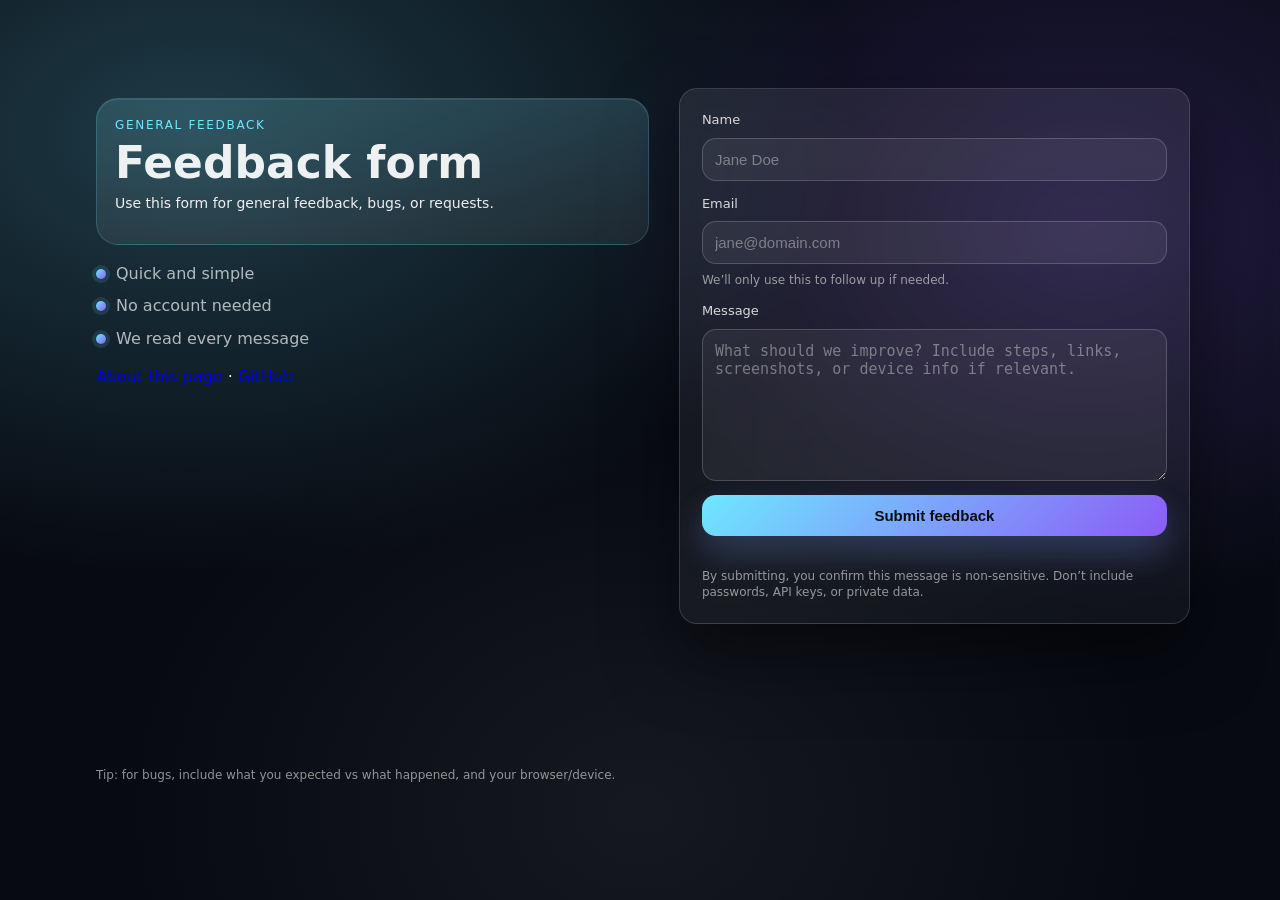
<file: index.html>
<!doctype html>
<html lang="en">
  <head>
    <meta charset="UTF-8" />
    <meta name="viewport" content="width=device-width, initial-scale=1.0" />
    <title>Feedback</title>
    <meta
      name="description"
      content="Send feedback quickly. Your message goes straight to our inbox."
    />
    <link rel="stylesheet" href="./styles.css" />
  </head>
  <body>
    <main class="page">
      <header class="hero" aria-label="Feedback page">
        <div class="hero__content">
          <div class="context context--page" id="context-banner" aria-live="polite">
            <p class="context__title" id="context-eyebrow">General feedback</p>
            <h1 class="context__headline" id="context-headline">Feedback form</h1>
            <p class="context__text" id="context-text">
              Use this form for general feedback, bugs, or requests.
            </p>
            <dl class="context__details" id="context-details"></dl>
          </div>
          <ul class="bullets" aria-label="Why share feedback">
            <li>Quick and simple</li>
            <li>No account needed</li>
            <li>We read every message</li>
          </ul>

          <p class="meta">
            <a href="/about/">About this page</a> ·
            <a href="https://github.com/jovylle/feedback" target="_blank" rel="noopener">GitHub</a>
          </p>
        </div>

        <section class="card" aria-label="Feedback form">
          <form
            class="form"
            id="feedback-form"
            action="https://api.web3forms.com/submit"
            method="POST"
          >
            <input
              type="hidden"
              name="access_key"
              value="4a0e9849-ac3e-47bd-a6c6-005fd77823ed"
            />
            <input type="hidden" name="subject" value="New feedback submission" />
            <input type="hidden" name="from_name" value="feedback.uft1.com" />
            <input type="hidden" name="context" id="context" value="" />

            <div class="field">
              <label for="name">Name</label>
              <input
                id="name"
                name="name"
                type="text"
                autocomplete="name"
                required
                placeholder="Jane Doe"
              />
            </div>

            <div class="field">
              <label for="email">Email</label>
              <input
                id="email"
                name="email"
                type="email"
                autocomplete="email"
                required
                placeholder="jane@domain.com"
              />
              <p class="hint">We’ll only use this to follow up if needed.</p>
            </div>

            <div class="field">
              <label for="message">Message</label>
              <textarea
                id="message"
                name="message"
                required
                rows="7"
                placeholder="What should we improve? Include steps, links, screenshots, or device info if relevant."
              ></textarea>
            </div>

            <button class="button" type="submit">Submit feedback</button>
            <p class="status" id="form-status" aria-live="polite"></p>

            <p class="fineprint">
              By submitting, you confirm this message is non-sensitive. Don’t
              include passwords, API keys, or private data.
            </p>
          </form>
        </section>
      </header>

      <footer class="footer" aria-label="Footer">
        <p>
          Tip: for bugs, include what you expected vs what happened, and your
          browser/device.
        </p>
      </footer>
    </main>

    <script>
      const form = document.getElementById('feedback-form');
      const statusEl = document.getElementById('form-status');
      const contextField = document.getElementById('context');
      const contextBanner = document.getElementById('context-banner');
      const contextEyebrow = document.getElementById('context-eyebrow');
      const contextHeadline = document.getElementById('context-headline');
      const contextText = document.getElementById('context-text');
      const contextDetails = document.getElementById('context-details');

      const DEFAULT_TITLE = 'Feedback form';
      const DEFAULT_TEXT = 'Use this form for general feedback, bugs, or requests.';

      function setStatus(message, type) {
        statusEl.textContent = message;
        statusEl.className = `status status--${type}`;
      }

      function slugToTitle(slug) {
        return slug
          .split(/[-_]+/g)
          .filter(Boolean)
          .map((part) => part.charAt(0).toUpperCase() + part.slice(1))
          .join(' ');
      }

      function resolveContextLabel(contextValue) {
        const normalizedContext = contextValue.trim().toLowerCase();

        if (
          normalizedContext === 'sfl' ||
          normalizedContext === 'sunflower-land' ||
          normalizedContext === 'sunflower land' ||
          normalizedContext === 'sunflower-land-digging-assistant' ||
          normalizedContext === 'sunflower_land_digging_assistant'
        ) {
          return 'Sunflower Land digging assistant';
        }

        if (contextValue.trim()) {
          return slugToTitle(contextValue.trim());
        }

        return 'this tool';
      }

      function parseQuery() {
        const params = new URLSearchParams(window.location.search);

        const contextValue = params.get('context') || params.get('for') || '';
        const hasContext = Boolean(contextValue.trim());
        const targetLabel = resolveContextLabel(contextValue);

        contextField.value = contextValue;

        if (hasContext) {
          contextEyebrow.textContent = 'Feedback for a specific tool';
          contextHeadline.textContent = `Feedback for ${targetLabel}`;
          contextText.textContent = `This form is dedicated to feedback for ${targetLabel}.`;
          contextDetails.innerHTML = '';

          if (contextValue.trim()) {
            const dt = document.createElement('dt');
            dt.textContent = 'context';
            const dd = document.createElement('dd');
            dd.textContent = contextValue.trim();
            contextDetails.append(dt, dd);
          }

          document.title = `Feedback for ${targetLabel}`;
        } else {
          contextEyebrow.textContent = 'General feedback';
          contextHeadline.textContent = DEFAULT_TITLE;
          contextText.textContent = DEFAULT_TEXT;
          contextDetails.replaceChildren();
          document.title = 'Feedback';
        }
      }

      form.addEventListener('submit', async (event) => {
        event.preventDefault();
        setStatus('Sending feedback…', 'pending');
        const formData = new FormData(form);

        try {
          const response = await fetch(form.action, {
            method: form.method,
            body: formData,
          });
          const result = await response.json();

          if (!response.ok || result.success !== true) {
            throw new Error(result.message || 'Submission failed.');
          }

          setStatus('Thanks! Your feedback was submitted successfully.', 'success');
          form.reset();
          parseQuery();
        } catch (error) {
          console.error(error);
          setStatus('Oops — could not submit feedback. Please try again.', 'error');
        }
      });

      parseQuery();
    </script>
  </body>
</html>
</file>
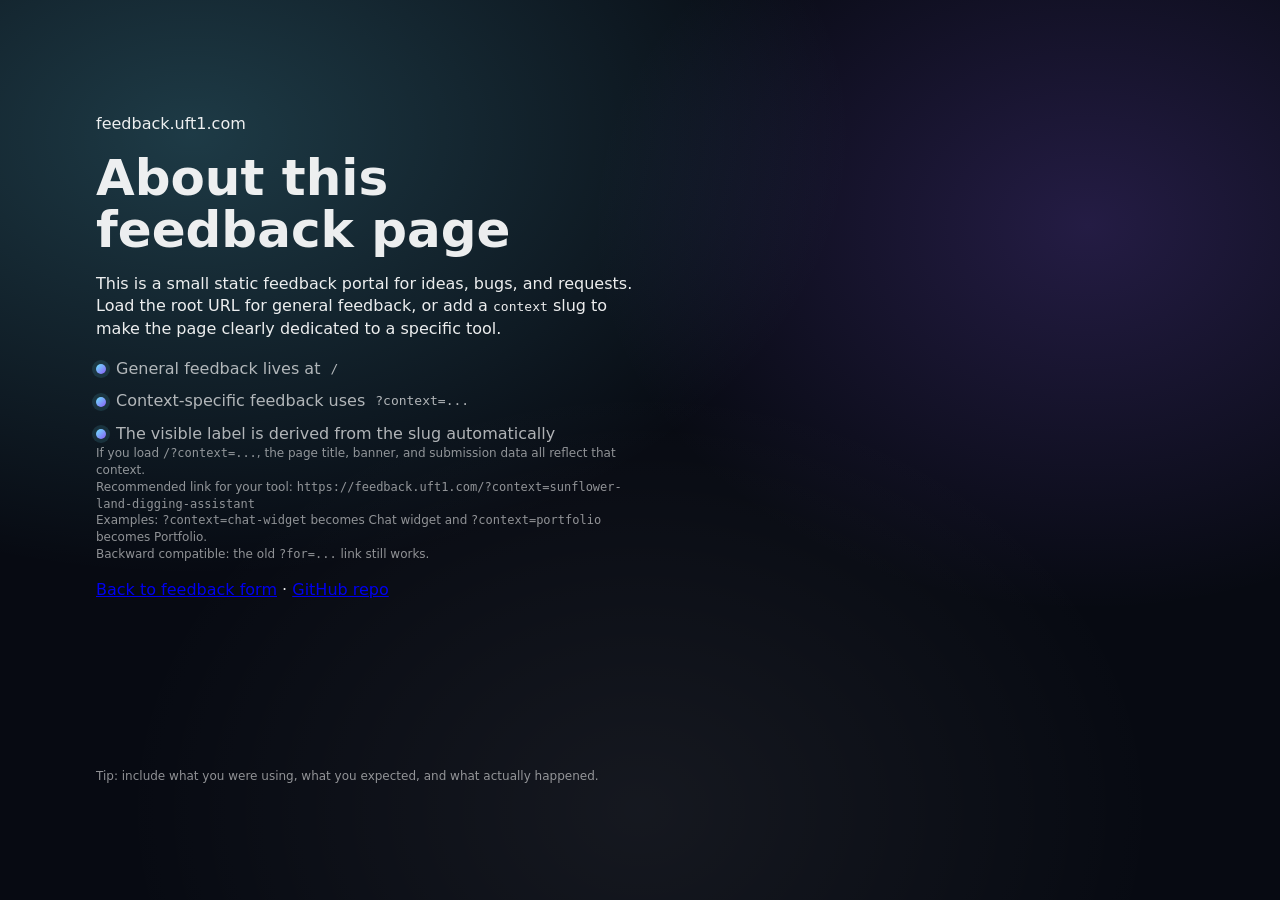
<file: about/index.html>
<!doctype html>
<html lang="en">
  <head>
    <meta charset="UTF-8" />
    <meta name="viewport" content="width=device-width, initial-scale=1.0" />
    <title>About feedback.uft1.com</title>
    <meta
      name="description"
      content="Learn more about feedback.uft1.com and how to use it for Sunflower Land digging feedback."
    />
    <link rel="stylesheet" href="../styles.css" />
  </head>
  <body>
    <main class="page">
      <header class="hero" aria-label="About page">
        <div class="hero__content">
          <p class="kicker">feedback.uft1.com</p>
          <h1>About this feedback page</h1>
          <p class="lede">
            This is a small static feedback portal for ideas, bugs, and requests.
            Load the root URL for general feedback, or add a <code>context</code>
            slug to make the page clearly dedicated to a specific tool.
          </p>

          <ul class="bullets" aria-label="What this page does">
            <li>General feedback lives at <code>/</code></li>
            <li>Context-specific feedback uses <code>?context=...</code></li>
            <li>The visible label is derived from the slug automatically</li>
          </ul>

          <p class="hint">
            If you load <code>/?context=...</code>, the page title, banner, and
            submission data all reflect that context.
          </p>

          <p class="hint">
            Recommended link for your tool:
            <code>https://feedback.uft1.com/?context=sunflower-land-digging-assistant</code>
          </p>

          <p class="hint">
            Examples: <code>?context=chat-widget</code> becomes Chat widget and
            <code>?context=portfolio</code> becomes Portfolio.
          </p>

          <p class="hint">
            Backward compatible: the old <code>?for=...</code> link still works.
          </p>

          <p class="meta">
            <a href="/">Back to feedback form</a> ·
            <a href="https://github.com/jovylle/feedback" target="_blank" rel="noopener">GitHub repo</a>
          </p>
        </div>
      </header>

      <footer class="footer" aria-label="Footer">
        <p>
          Tip: include what you were using, what you expected, and what actually
          happened.
        </p>
      </footer>
    </main>
  </body>
</html>
</file>
<file: styles.css>
:root {
  --bg: #070a12;
  --card: rgba(255, 255, 255, 0.06);
  --card-strong: rgba(255, 255, 255, 0.1);
  --text: rgba(255, 255, 255, 0.92);
  --muted: rgba(255, 255, 255, 0.68);
  --muted-2: rgba(255, 255, 255, 0.55);
  --border: rgba(255, 255, 255, 0.14);
  --shadow: 0 30px 70px rgba(0, 0, 0, 0.5);
  --accent: #6ee7ff;
  --accent-2: #8b5cf6;
  --danger: #ff6b6b;
  --radius: 18px;
}

*,
*::before,
*::after {
  box-sizing: border-box;
}

html,
body {
  height: 100%;
}

body {
  margin: 0;
  background:
    radial-gradient(1200px 800px at 15% 15%, rgba(110, 231, 255, 0.22), transparent 55%),
    radial-gradient(900px 700px at 85% 25%, rgba(139, 92, 246, 0.22), transparent 55%),
    radial-gradient(800px 650px at 50% 90%, rgba(255, 255, 255, 0.06), transparent 65%),
    var(--bg);
  color: var(--text);
  font-family: ui-sans-serif, system-ui, -apple-system, Segoe UI, Roboto, Helvetica,
    Arial, "Apple Color Emoji", "Segoe UI Emoji";
  line-height: 1.4;
}

.page {
  min-height: 100%;
  display: grid;
  place-items: center;
  padding: 32px 18px 48px;
}

.hero {
  width: min(1100px, 100%);
  display: grid;
  grid-template-columns: 1fr;
  gap: 18px;
  align-items: start;
}

@media (min-width: 920px) {
  .hero {
    grid-template-columns: 1.05fr 0.95fr;
    gap: 24px;
  }
}

.hero__content {
  padding: 10px 6px;
}

h1 {
  margin: 0 0 10px;
  font-size: clamp(34px, 4vw, 50px);
  line-height: 1.05;
}

.context {
  padding: 18px 18px 16px;
  border-radius: 22px;
  border: 1px solid rgba(110, 231, 255, 0.2);
  background:
    linear-gradient(180deg, rgba(110, 231, 255, 0.14), rgba(255, 255, 255, 0.04)),
    rgba(255, 255, 255, 0.03);
  box-shadow: inset 0 1px 0 rgba(255, 255, 255, 0.08);
}

.context--page {
  margin-bottom: 18px;
}

.context__title {
  margin: 0 0 6px;
  font-size: 12px;
  text-transform: uppercase;
  letter-spacing: 0.14em;
  color: var(--accent);
}

.context__headline {
  margin: 0 0 8px;
  font-size: clamp(30px, 3.6vw, 44px);
  line-height: 1.05;
}

.context__text {
  margin: 0;
  color: var(--text);
  font-size: 14px;
}

.context__details {
  margin: 14px 0 0;
  display: grid;
  grid-template-columns: max-content 1fr;
  gap: 8px 12px;
  color: var(--muted);
  font-size: 13px;
}

.context__details dt {
  color: var(--muted-2);
  text-transform: uppercase;
  letter-spacing: 0.12em;
}

.context__details dd {
  margin: 0;
  word-break: break-word;
}

.bullets {
  margin: 18px 0 0;
  padding: 0;
  list-style: none;
  display: grid;
  gap: 10px;
  color: var(--muted);
}

.bullets li {
  display: flex;
  gap: 10px;
  align-items: center;
}

.bullets li::before {
  content: "";
  width: 10px;
  height: 10px;
  border-radius: 999px;
  background: linear-gradient(135deg, var(--accent), var(--accent-2));
  box-shadow: 0 0 0 4px rgba(110, 231, 255, 0.12);
}

.card {
  background: linear-gradient(180deg, rgba(255, 255, 255, 0.08), rgba(255, 255, 255, 0.04));
  border: 1px solid var(--border);
  border-radius: var(--radius);
  box-shadow: var(--shadow);
  backdrop-filter: blur(10px);
  padding: 18px;
}

@media (min-width: 560px) {
  .card {
    padding: 22px;
  }
}

.form {
  display: grid;
  gap: 14px;
}

.field {
  display: grid;
  gap: 8px;
}

label {
  font-size: 13px;
  color: rgba(255, 255, 255, 0.82);
}

input,
textarea {
  width: 100%;
  border-radius: 14px;
  border: 1px solid rgba(255, 255, 255, 0.18);
  background: rgba(255, 255, 255, 0.06);
  color: var(--text);
  padding: 12px 12px;
  outline: none;
  font-size: 15px;
  transition:
    border-color 140ms ease,
    background-color 140ms ease,
    transform 140ms ease;
}

textarea {
  resize: vertical;
  min-height: 140px;
  max-height: 360px;
}

input::placeholder,
textarea::placeholder {
  color: rgba(255, 255, 255, 0.38);
}

input:focus,
textarea:focus {
  border-color: rgba(110, 231, 255, 0.7);
  background: rgba(255, 255, 255, 0.075);
}

.hint {
  margin: 0;
  font-size: 12px;
  color: var(--muted-2);
}

.status {
  margin: 0;
  font-size: 14px;
  color: var(--muted);
}

.status--success {
  color: #7ee787;
}

.status--error {
  color: var(--danger);
}

.status--pending {
  color: var(--accent);
}

.button {
  border: 0;
  border-radius: 14px;
  padding: 12px 14px;
  font-weight: 700;
  font-size: 15px;
  color: rgba(0, 0, 0, 0.92);
  cursor: pointer;
  background: linear-gradient(135deg, var(--accent), var(--accent-2));
  box-shadow:
    0 16px 40px rgba(110, 231, 255, 0.16),
    0 14px 34px rgba(139, 92, 246, 0.14);
  transition:
    transform 140ms ease,
    box-shadow 140ms ease,
    filter 140ms ease;
}

.button:hover {
  transform: translateY(-1px);
  filter: brightness(1.04);
}

.button:active {
  transform: translateY(0px);
  filter: brightness(0.98);
}

.fineprint {
  margin: 4px 0 0;
  font-size: 12px;
  color: var(--muted-2);
}

.footer {
  width: min(1100px, 100%);
  margin-top: 18px;
  color: var(--muted-2);
  font-size: 12px;
  padding: 0 6px;
}

@media (prefers-reduced-motion: reduce) {
  input,
  textarea,
  .button {
    transition: none;
  }
}
</file>
